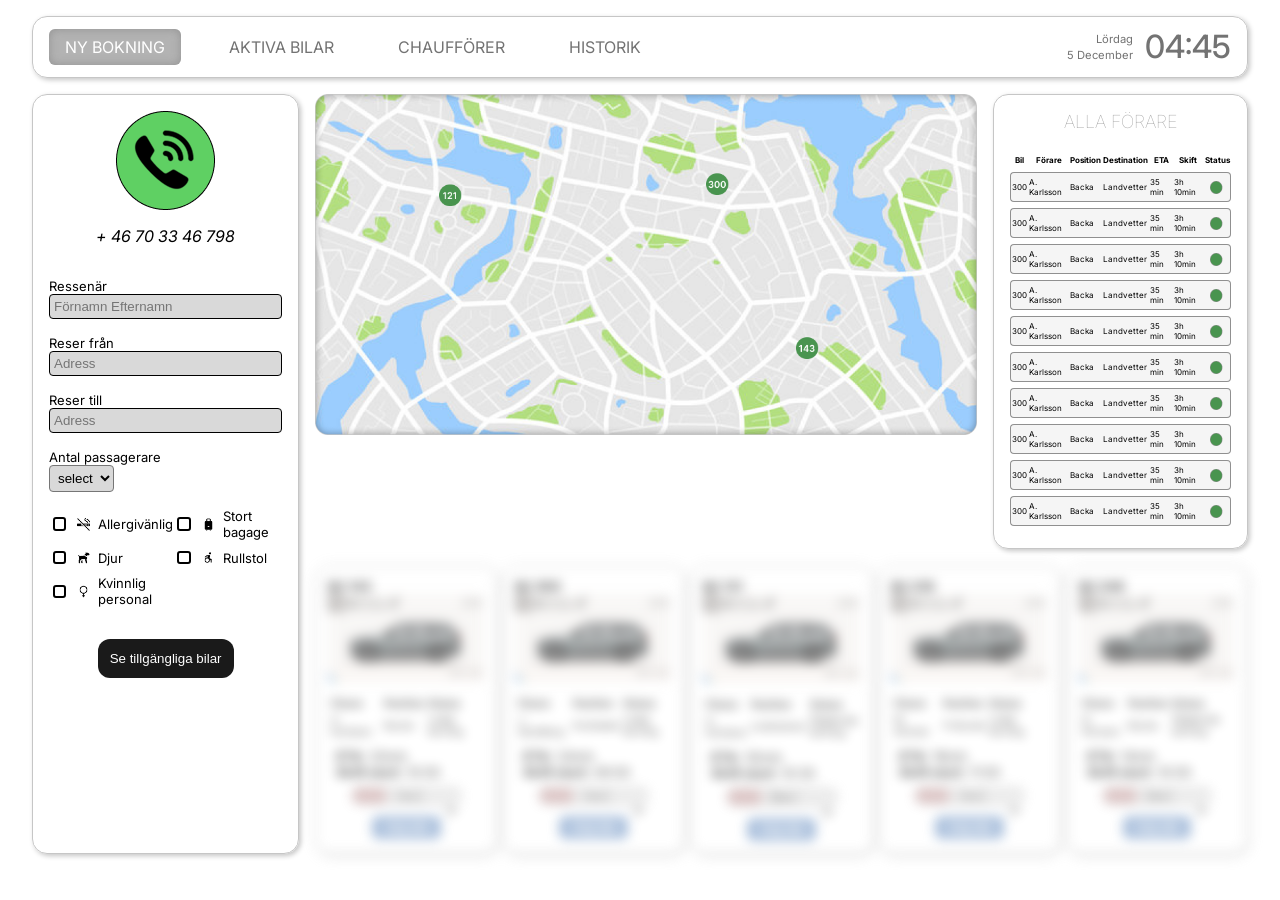
<file: index.html>
<!DOCTYPE html>
<html lang="sv">

<head>
    <meta charset="UTF-8">
    <meta name="viewport" content="width=device-width, initial-scale=1.0">
    <script src="script.js" defer></script>
    <link rel="stylesheet" href="style.css">
    <link href="https://fonts.googleapis.com/css2?family=Inter:wght@400;600&display=swap" rel="stylesheet">
    <title>Lion Taxi</title>
</head>

<body>

    <div id="menu-bar" class="box-small">
        <div class="sites">
            <a href="index.html" class="button-active">Ny bokning</a>
            <a href="???.html" class="button">Aktiva bilar</a>
            <a href="???.html" class="button">Chaufförer</a>
            <a href="???.html" class="button">Historik</a>
        </div>
        <div id="date-and-time">
            <div id="date-block">
                <div id="day"></div>
                <div id="date"></div>
            </div>
            <div id="clock"></div>
        </div>
    </div>

    <div id="site">
        <div id="form" class="box">
            <img id="phoneIcon" src="assets/Frame 48.png">
            <p><i>+ 46 70 33 46 798</i></p>
            <p id="callTimer"></p>

            <label>Ressenär<br> <input type="text" name="name" placeholder="Förnamn Efternamn"></label>
            <label>Reser från<br> <input type="text" name="name" placeholder="Adress"></label>
            <label>Reser till<br> <input type="text" name="name" placeholder="Adress"></label>

            <label>
                Antal passagerare<br>
                <select name="nr of passengers" required>
                    <option value="" disabled selected>select</option>
                    <option value="1">1</option>
                    <option value="2">2</option>
                    <option value="3">3</option>
                    <option value="4">4</option>
                    <option value="5">5</option>
                    <option value="6">6</option>
                    <option value="7">7</option>
                    <option value="8">8</option>
                    <option value="9">9</option>
                    <option value="10">10</option>
                </select>
            </label>

            <div class="checkbox-group">
                <label>
                    <input type="checkbox" name="preferences" value="allergie-friendly">
                    <img src="assets/No Smoking.png">Allergivänlig
                </label>

                <label>
                    <input type="checkbox" name="preferences" value="large-carry-on">
                    <img src="assets/Carry On Bag.png">Stort bagage
                </label>

                <label>
                    <input type="checkbox" name="preferences" value="animal-friendly">
                    <img src="assets/Dog.png">Djur
                </label>

                <label>
                    <input type="checkbox" name="preferences" value="assistive-technology">
                    <img src="assets/Assistive Technology.png">Rullstol
                </label>

                <label>
                    <input type="checkbox" name="preferences" value="female-staff">
                    <img src="assets/Female.png">Kvinnlig personal
                </label>
            </div>

            <div id="confirm"></div>
            <input id="carValid" type="submit" value="Se tillgängliga bilar">
        </div>

        <div id="info">
            <div id="map-and-all-drivers">
                <picture id="map"><img src="assets/Frame 106.png"></picture>

                <div id="all-drivers" class="box">
                    <h1>Alla förare</h1>
                    <table>
                        <tr>
                            <th>Bil</th>
                            <th>Förare</th>
                            <th>Position</th>
                            <th>Destination</th>
                            <th>ETA</th>
                            <th>Skift</th>
                            <th>Status</th>
                        </tr>
                        <tr>
                            <td>300</td>
                            <td>A. Karlsson</td>
                            <td>Backa</td>
                            <td>Landvetter</td>
                            <td>35 min</td>
                            <td>3h 10min</td>
                            <td><img src="assets/Ellipse 1.png"></td>
                        </tr>
                        <tr>
                            <td>300</td>
                            <td>A. Karlsson</td>
                            <td>Backa</td>
                            <td>Landvetter</td>
                            <td>35 min</td>
                            <td>3h 10min</td>
                            <td><img src="assets/Ellipse 1.png"></td>
                        </tr>
                        <tr>
                            <td>300</td>
                            <td>A. Karlsson</td>
                            <td>Backa</td>
                            <td>Landvetter</td>
                            <td>35 min</td>
                            <td>3h 10min</td>
                            <td><img src="assets/Ellipse 1.png"></td>
                        </tr>
                        <tr>
                            <td>300</td>
                            <td>A. Karlsson</td>
                            <td>Backa</td>
                            <td>Landvetter</td>
                            <td>35 min</td>
                            <td>3h 10min</td>
                            <td><img src="assets/Ellipse 1.png"></td>
                        </tr>
                        <tr>
                            <td>300</td>
                            <td>A. Karlsson</td>
                            <td>Backa</td>
                            <td>Landvetter</td>
                            <td>35 min</td>
                            <td>3h 10min</td>
                            <td><img src="assets/Ellipse 1.png"></td>
                        </tr>
                        <tr>
                            <td>300</td>
                            <td>A. Karlsson</td>
                            <td>Backa</td>
                            <td>Landvetter</td>
                            <td>35 min</td>
                            <td>3h 10min</td>
                            <td><img src="assets/Ellipse 1.png"></td>
                        </tr>
                        <tr>
                            <td>300</td>
                            <td>A. Karlsson</td>
                            <td>Backa</td>
                            <td>Landvetter</td>
                            <td>35 min</td>
                            <td>3h 10min</td>
                            <td><img src="assets/Ellipse 1.png"></td>
                        </tr>
                        <tr>
                            <td>300</td>
                            <td>A. Karlsson</td>
                            <td>Backa</td>
                            <td>Landvetter</td>
                            <td>35 min</td>
                            <td>3h 10min</td>
                            <td><img src="assets/Ellipse 1.png"></td>
                        </tr>
                        <tr>
                            <td>300</td>
                            <td>A. Karlsson</td>
                            <td>Backa</td>
                            <td>Landvetter</td>
                            <td>35 min</td>
                            <td>3h 10min</td>
                            <td><img src="assets/Ellipse 1.png"></td>
                        </tr>
                        <tr>
                            <td>300</td>
                            <td>A. Karlsson</td>
                            <td>Backa</td>
                            <td>Landvetter</td>
                            <td>35 min</td>
                            <td>3h 10min</td>
                            <td><img src="assets/Ellipse 1.png"></td>
                        </tr>
                    </table>
                </div>
            </div>

            <div id="drivers" class="blurred">
                <div class="box-car">
                    <p><b class="carNr">Bil 143</b></p>
                    <img src="assets/Vector.png">
                    <table>
                        <tr>
                            <th>Förare</th>
                            <th>Position</th>
                            <th>Status</th>
                        </tr>
                        <tr>
                            <td class="driverName">A. Karlsson</td>
                            <td>Backa</td>
                            <td>Ledig körning</td>
                        </tr>
                    </table>
                    <div class="driver-info">
                        <p class="eta"><b>ETA:</b> 20min</p>
                        <p><b>Skift start:</b> 10:00</p>
                    </div>
                    <div class="work-load"><img src="assets/Frame 88.png"></div>
                    <button class="selectCars" type="button">Välj Bil</button>
                </div>

                <div class="box-car">
                    <p><b class="carNr">Bil 300</b></p>
                    <img src="assets/Vector.png">
                    <table>
                        <tr>
                            <th>Förare</th>
                            <th>Position</th>
                            <th>Status</th>
                        </tr>
                        <tr>
                            <td class="driverName">J. Sandberg</td>
                            <td>Kortedala</td>
                            <td>Ledig körning</td>
                        </tr>
                    </table>
                    <div class="driver-info">
                        <p class="eta"><b>ETA:</b> 24min</p>
                        <p><b>Skift start:</b> 09:00</p>
                    </div>
                    <div class="work-load"><img src="assets/Frame 88.png"></div>
                    <button class="selectCars" type="button">Välj Bil</button>
                </div>

                <div class="box-car">
                    <p><b class="carNr">Bil 121</b></p>
                    <img src="assets/Vector.png">
                    <table>
                        <tr>
                            <th>Förare</th>
                            <th>Position</th>
                            <th>Status</th>
                        </tr>
                        <tr>
                            <td class="driverName">A. Karlsson</td>
                            <td>Lindholmen</td>
                            <td>Pågående körning</td>
                        </tr>
                    </table>
                    <div class="driver-info">
                        <p class="eta"><b>ETA:</b> 35min</p>
                        <p><b>Skift start:</b> 10:30</p>
                    </div>
                    <div class="work-load"><img src="assets/Frame 88.png"></div>
                    <button class="selectCars" type="button">Välj Bil</button>
                </div>

                <div class="box-car">
                    <p><b class="carNr">Bil 235</b></p>
                    <img src="assets/Vector.png">
                    <table>
                        <tr>
                            <th>Förare</th>
                            <th>Position</th>
                            <th>Status</th>
                        </tr>
                        <tr>
                            <td class="driverName">M. Ahmed</td>
                            <td>Frölunda</td>
                            <td>Ledig körning</td>
                        </tr>
                    </table>
                    <div class="driver-info">
                        <p class="eta"><b>ETA:</b> 18min</p>
                        <p><b>Skift start:</b> 11:00</p>
                    </div>
                    <div class="work-load"><img src="assets/Frame 88.png"></div>
                    <button class="selectCars" type="button">Välj Bil</button>
                </div>

                <div class="box-car">
                    <p><b class="carNr">Bil 248</b></p>
                    <img src="assets/Vector.png">
                    <table>
                        <tr>
                            <th>Förare</th>
                            <th>Position</th>
                            <th>Status</th>
                        </tr>
                        <tr>
                            <td class="driverName">N. Persson</td>
                            <td>Backa</td>
                            <td>Pågående körning</td>
                        </tr>
                    </table>
                    <div class="driver-info">
                        <p class="eta"><b>ETA:</b> 14min</p>
                        <p><b>Skift start:</b> 10:00</p>
                    </div>
                    <div class="work-load"><img src="assets/Frame 88.png"></div>
                    <button class="selectCars" type="button">Välj Bil</button>
                </div>
            </div>
        </div>
    </div>

</body>
</html>
</file>
<file: style.css>
html {
    font-family: 'inter';
}

body {
    margin: 1rem 2rem;
    display: flex;
    flex-direction: column;
    gap: 1rem;
}

.box {
    display: flex;
    gap: 1rem;
    padding: 1rem;
    align-items: flex-start;
    border: 1px solid rgb(198, 198, 198);
    border-radius: 15px;
    box-shadow: 2px 2px 5px rgb(198, 198, 198);
}

.box-small {
    display: flex;
    gap: 1rem;
    padding: 0.5rem 1rem;
    align-items: flex-start;
    border: 1px solid rgb(198, 198, 198);
    border-radius: 15px;
    box-shadow: 2px 2px 5px rgb(198, 198, 198);
}

.box-car {
    display: flex;
    flex-direction: column;
    gap: 0rem;
    padding: 0.75rem;
    border: 1px solid rgb(177, 177, 177);
    border-radius: 15px;
    box-shadow: 1px 2px 4px rgb(198, 198, 198);
}

.box-car:hover {
    box-shadow: 1px 2px 4px rgb(78, 78, 78);
}

.box-car-selected {
    display: flex;
    flex-direction: column;
    gap: 0rem;
    padding: 0.75rem;
    border: 3px solid rgb(177, 177, 177);
    border-radius: 15px;
    box-shadow: 1px 2px 4px rgb(78, 78, 78);
    background-color: rgba(228, 251, 230, 1);
}

#menu-bar {
    display: flex;
    justify-content: space-between;
    align-items: center;
    padding: 0.75rem 1rem;
    gap: 1rem;
}


#date-and-time {
    display: flex;
    align-items: center;
    gap: 0.35rem;
    margin-left: auto;
    white-space: nowrap;
}

#date-block {
    display: flex;
    flex-direction: column;
    align-items: flex-end;
    justify-content: center;
    line-height: 1.1;
    gap: 0.2rem;
}

#day,
#date {
    font-size: 0.7rem;
    color: rgb(115, 115, 115);
    margin: 0;
    padding: 0;
}

#clock {
    font-size: 2rem;
    line-height: 1;
    font-weight: 500;
    color: rgb(115, 115, 115);
    margin-left: 0.4rem;
}

.sites {
    display: flex;
    gap: 2rem;
}

.sites a {
    text-decoration: none;
    color: rgb(115, 115, 115);
    text-transform: uppercase;
}

.sites a.button-active {
    color: #ffffff;
}

.button {
    display: inline-block;
    /* viktigt */
    padding: 0.5rem 1rem;
    border-radius: 6px;
    background: #ffffff;
}

.button-active {
    display: inline-block;
    /* viktigt */
    padding: 0.5rem 1rem;
    border-radius: 6px;
    background: #B3B3B3;
    box-shadow: inset 0 0 10px rgba(115, 115, 115, 0.51);
}

.button-active:hover,
.button:hover {
    background: #ddd;
}

.button-active:active,
.button:active {
    transform: scale(0.98);
}



h1 {
    text-transform: uppercase;
    font-weight: lighter;
    font-size: large;
    color: rgb(150, 150, 150);
}

#site {
    display: flex;
    gap: 1rem;
    align-items: stretch;
}

#form {
    flex: 1;

    display: grid;
    min-width: 0;
    gap: 1rem;
    align-items: flex-start;
    margin: 0;
    align-content: start;
}


#form img,
#form p,
#form input[type="submit"] {
    justify-self: center;
}

#form p {
    margin: 0;
}

#form input[type="text"] {
    width: 100%;
    box-sizing: border-box;
    border-radius: 4px;
    border: 1px solid rgb(0, 0, 0);
    padding: 0.25rem;
    background-color: rgba(217, 217, 217, 1);
}

#form input[type="text"]:not(:placeholder-shown) {
    background-color: white !important;
}

#form input[type="text"]:-webkit-autofill,
#form input[type="text"]:-webkit-autofill:hover,
#form input[type="text"]:-webkit-autofill:focus {
    -webkit-box-shadow: 0 0 0px 1000px white inset;
    transition: background-color 5000s ease-in-out 0s;
}

#form input[type="submit"] {
    width: max-content;
    padding: 0.75rem;
    border-radius: 12px;
    border: 0;
    background-color: rgb(26, 26, 26);
    color: rgb(255, 255, 255);
    margin-top: 1rem;
}

#form input[type="submit"]:hover {
    color: rgb(195, 195, 195);
}


#form br {
    margin-top: 0;
    margin-bottom: 0.25rem;
}

#form label {
    font-size: small;
    margin-top: 0;
    margin-bottom: 0rem;
}

#form label select {
    background-color: rgba(217, 217, 217, 1);
    border-radius: 4px;
    padding: 0.25rem;
}

#form label select:valid {
    background-color: white;
}

.checkbox-group {
    display: grid;
    grid-template-columns: 1fr 1fr;
    /* two columns */
    gap: 0.5rem 0rem;
    /* row gap / column gap */
    border: 0;
    padding: 0;
    margin: 0;
    min-inline-size: 0;
}

.checkbox-group label {
    display: flex;
    align-items: center;
    gap: 0.5rem;
    margin: 0;
    font-size: small;
}

.checkbox-group label img {
    height: 1em;
    width: auto;
    display: block;
}

.checkbox-group input[type="checkbox"] {
    appearance: none;
    flex: 0 0 1em;
    width: 1em;
    height: 1em;
    border: 2px solid black;
    border-radius: 3px;
    background: white;
    cursor: pointer;
    display: inline-grid;
    place-content: center;
}

.checkbox-group input[type="checkbox"]:hover {
    background: lightgrey;
}

.checkbox-group input[type="checkbox"]:checked {
    background: white;
    border: 2px solid black;
}

.checkbox-group input[type="checkbox"]:checked:hover {
    background: lightgrey;
}

.checkbox-group input[type="checkbox"]::before {
    content: "";
    width: 0.60em;
    height: 0.60em;
    transform: scale(0);
    transition: transform 0.1s ease-in-out;
    background: black;
    clip-path: polygon(14% 44%, 0 65%, 50% 100%,
            100% 16%, 80% 0, 43% 62%);
}

.checkbox-group input[type="checkbox"]:checked::before {
    transform: scale(1);
}

#info {
    flex: 4;
    min-width: 0;
    display: flex;
    flex-direction: column;
    gap: 1rem;
}

#map-and-all-drivers {
    display: flex;
    gap: 1rem;
    min-width: 0;
}

#map {
    flex: 3;
    min-width: 0;
}

#map img {
    display: block;
    width: 100%;
    height: auto;
}

#all-drivers {
    flex: 1;
    min-width: 0;
    display: grid;
}

#all-drivers h1 {
    justify-self: center;
    margin: 0;
}

#all-drivers table {
    font-size: 8px;
    border-spacing: 0 6px;
    margin-top: 0;
    margin-bottom: 0;
}

#all-drivers td:first-child {
    border-left: 1px solid rgb(144, 144, 144);
    border-top-left-radius: 4px;
    border-bottom-left-radius: 4px;
}

#all-drivers td:last-child {
    border-right: 1px solid rgb(144, 144, 144);
    border-top-right-radius: 4px;
    border-bottom-right-radius: 4px;
}

#all-drivers td {
    border-top: 1px solid rgb(144, 144, 144);
    border-bottom: 1px solid rgb(144, 144, 144);
    background-color: rgb(245, 245, 245);
    padding-top: 0.25rem;
    padding-bottom: 0.25rem;
}

#all-drivers td img {
    display: block;
    margin: 0 auto;
}

#drivers {
    display: grid;
    grid-template-columns: repeat(5, 1fr);
    gap: 0.3rem;
    margin: 0;
    font-size: small;
}

#drivers img {
    width: 100%;
    height: auto;
    display: block;
}

#drivers p {
    margin: 0;
}


#drivers table {
    font-size: x-small;
    text-align: left;
    margin-top: 0.75rem;
}

.driver-info {
    margin: 0.5rem;
}

.selectCars {
    width: max-content;
    align-self: center;
    padding-top: 0.25rem;
    padding-bottom: 0.25rem;
    padding-left: 0.75rem;
    padding-right: 0.75rem;
    border: 0;
    border-radius: 6px;
    background-color: rgba(126, 159, 202, 1);
    color: #ffffff;
    font-weight: bold;
}

.selectCars:active {
    transform: scale(0.95);
    background-color: rgb(72, 116, 173);
    ;
}

.work-load {
    margin-left: 1.5rem;
    margin-right: 1.5rem;
    margin-bottom: 0rem;
}

#confirm:empty {
    display: none;
}

#confirm.active {
    background-color: #e6e6e6;
    border: 1px solid #ccc;
    padding: 1rem;
}

#confirm {
    background-color: #e6e6e6;
    padding: 1rem;
    border-radius: 8px;
    border: 1px solid #ccc;
    font-family: sans-serif;
    margin-top: 1rem;
    text-align: left;
}

.box-car.selected {
    background-color: rgb(222, 245, 224)
}

.confirm-content p {
    margin: 4px 0;
    color: #000;
    align-self: flex-start;
    text-align: left;
    font-family: Sans-serif;
    line-height: 160%;
}

.confirm-content {
    width: 100%;
    display: flex;
    flex-direction: column;
    align-items: flex-start;
}

div.action-wrapper {
    display: flex;
    justify-content: space-between;
    align-items: center;
    margin-top: 15px;
}

.ring-group {
    display: flex;
    align-items: center;
    font-size: 0.9rem;
    cursor: pointer;
}

.ring-group img {
    width: 35px !important;
    height: 35px !important;
    border-radius: 50%;
    padding: 8px;
    object-fit: contain;
}

#btnConfirm {
    border-radius: 12px;
    border: 0;
    background-color: rgba(126, 159, 202, 1);
    color: rgb(255, 255, 255);
    font-weight: bold;
    cursor: pointer;
    margin-left: 2rem;
    padding: 10px;
}


#btnConfirm:hover {
    opacity: 0.9;
    background-color: rgb(72, 116, 173);
}



@media (max-width: 1200px) {
    .checkbox-group {
        grid-template-columns: 1fr;
    }
}

#drivers.blurred {
    filter:blur(6px);
    opacity: 0.65;
    pointer-events: none;
}
</file>
